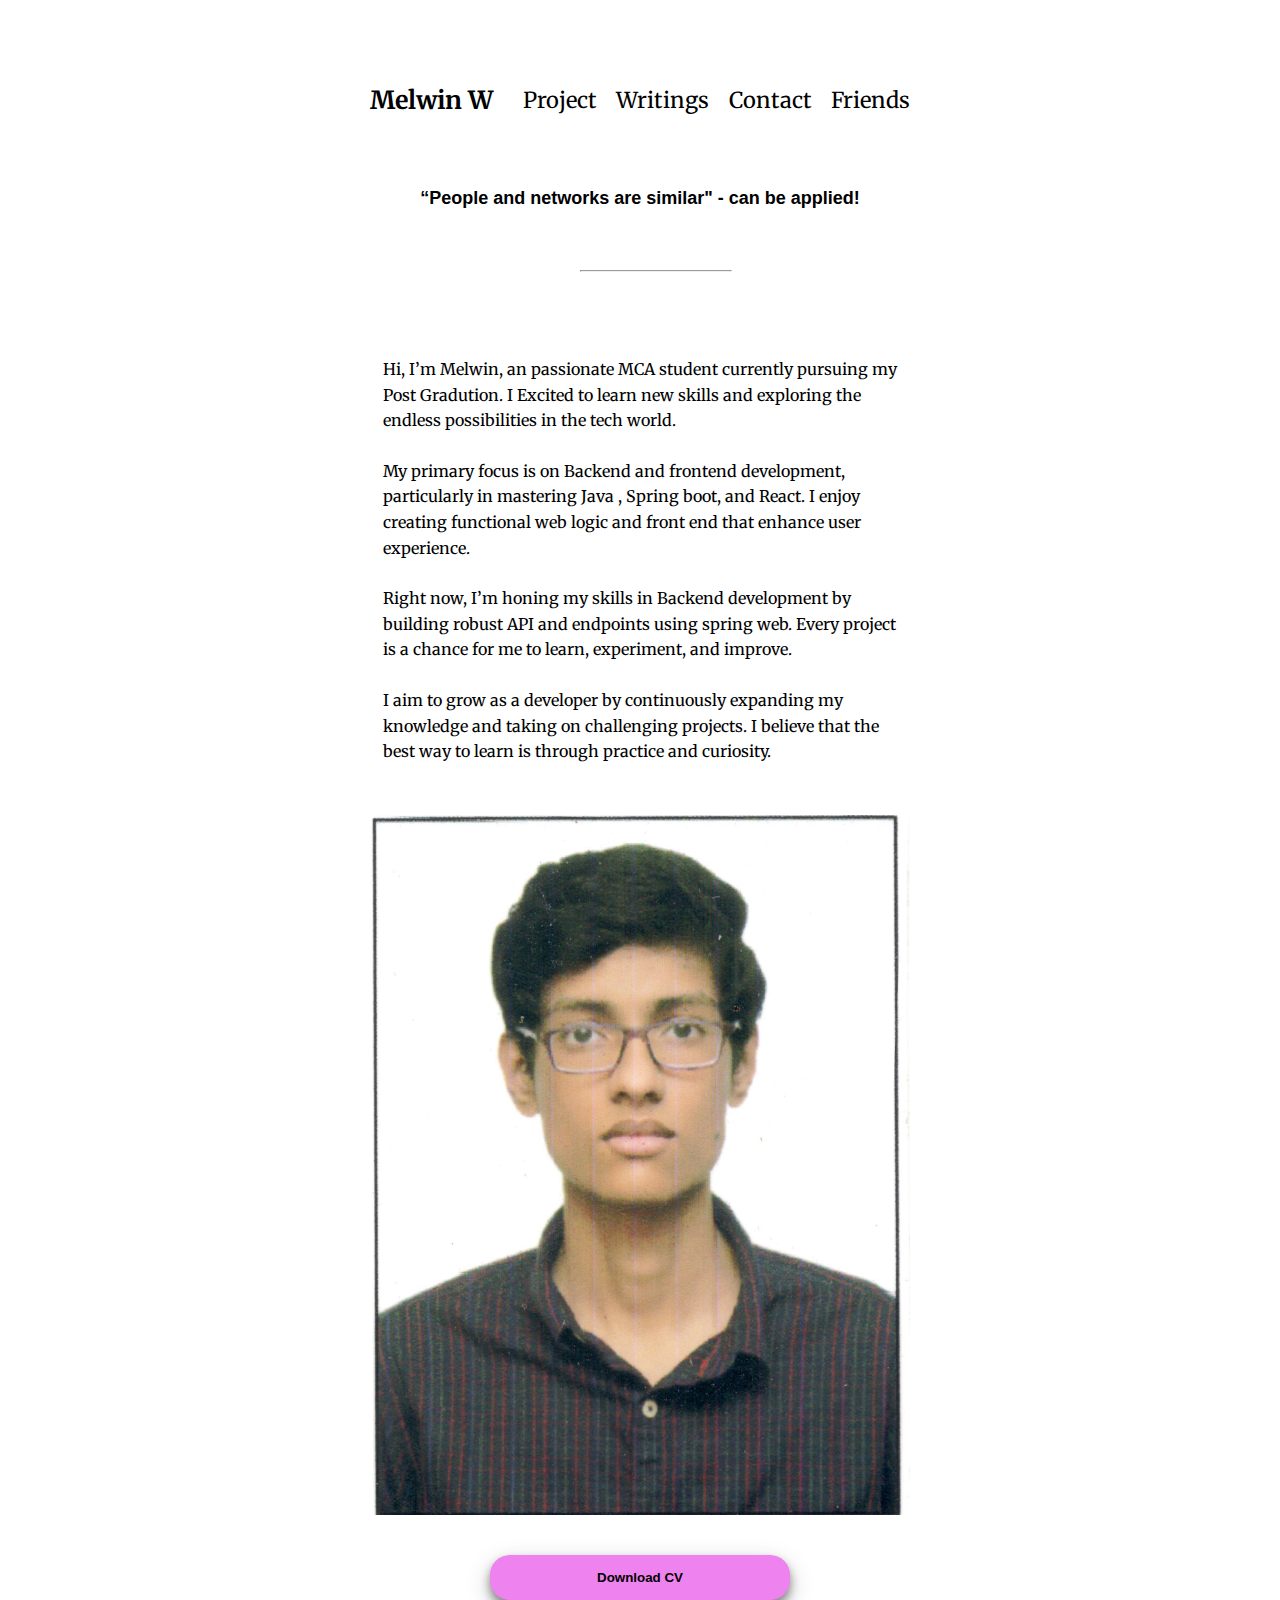
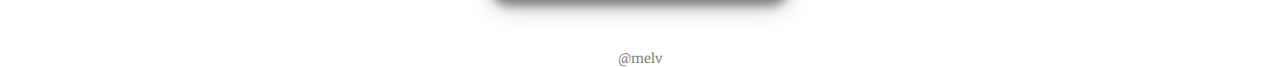
<file: index.html>
<!DOCTYPE html>
<html>
	<head lang="en">

		<meta charset="UTF-8">

		<meta name="viewport" content="width=device-width, initial-scale=1.0">

		<title>Portfolio</title>

		<link rel="stylesheet" href=Digital_Resume.css>
		<link rel="preconnect" href="https://fonts.googleapis.com">
		<link rel="preconnect" href="https://fonts.gstatic.com" crossorigin>
		<link href="https://fonts.googleapis.com/css2?family=Merriweather:ital,opsz,wght@0,18..144,300..900;1,18..144,300..900&family=Roboto:ital,wght@0,100..900;1,100..900&display=swap" rel="stylesheet">
	</head>

	<body>
	
	<div class="parent-wraper">
	
	<div class="navbar">
	
	<a href="./index.html" class="child1">Melwin W</a>
	<a href="./project.html">Project</a>
	<a href="./writings.html">Writings</a>
	<a href="./contact.html">Contact</a>
	<a href="./friends.html">Friends</a>
	
	</div>
		
		  <p class="quote">“People and networks are similar" - can be applied!</p>

		  <hr class="break">

	<div class="main-body">
	
		<p> Hi, I’m Melwin, an passionate MCA student currently pursuing my Post Gradution. I Excited to learn
		new skills and exploring the endless possibilities in the tech world.</p>
    
		<p>My primary focus is on Backend and frontend development, particularly in mastering Java , Spring boot, and React.
	   I enjoy creating functional web logic and front end  that enhance user experience.</p>
	
	   <p>Right now, I’m honing my skills in Backend development by building robust API and endpoints using spring web. 
	   Every project is a chance for me to learn, experiment, and improve.</p>
	
	   <p>I aim to grow as a developer by continuously expanding my knowledge and taking on challenging projects.
		I believe that the best way to learn is through practice and curiosity.</p>
	
		<img src="melwinpic.jpg" alt="melwin pic">
    
	</div>

		<button class="download" id="resume">

			Download CV

		</button>

	<footer>
		@melv
	</footer>

	</div>

	<script>

const down = document.getElementById("resume").addEventListener("click", function () {

const link = document.createElement("a")

link.href = "./melwinresume.pdf";
link.download = "melwinresume.pdf";

document.body.appendChild(link);
link.click();
document.body.removeChild(link);

});


	</script>

	<script src="download.js"></script>
	</body>

</html>
</file>
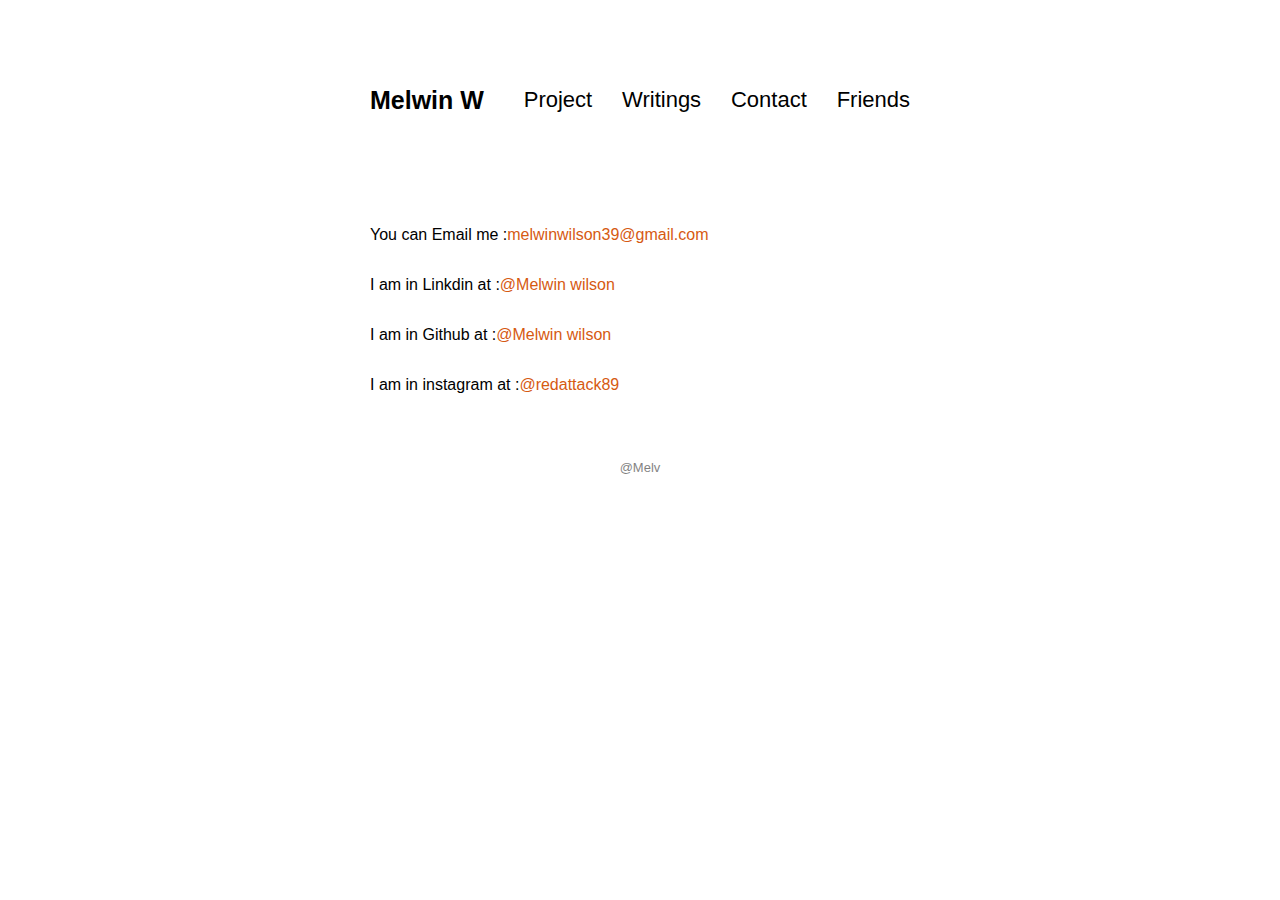
<file: contact.html>
<!DOCTYPE html>
<html lang="en">
  <head>
    <meta charset="UTF-8" />

    <meta name="viewport" content="width=device-width, initial-scale=1.0" />

    <title>Contact</title>

    <link rel="stylesheet" href="Digital_Resume.css" />
  </head>

  <body>
    <div class="parent-wraper">

      <div class="navbar">
        
        <a href="./index.html"  class="child1">Melwin W</a>
        
        <a href="./project.html">Project</a>
        
        <a href="./writings.html">Writings</a>
        
        <a href="./contact.html">Contact</a>
        <a href="./friends.html">Friends</a>
      
    </div>
      
    <div class="contact_body">
        
        <p>
        
            You can Email me :<a href="mailto:melwinwilson39@gmail.com">melwinwilson39@gmail.com</a>

        </p>
        
        <p>
        
            I am in Linkdin at :<a href="https://linkedin.com/in/melwin-wilson-2534712ab">@Melwin wilson</a>

        </p>
        <p>
          I am in Github at :<a href="https://github.com/Quaker69">@Melwin wilson</a>

        </p>
        <p>
            I am in instagram at :<a href="https://www.instagram.com/redattack89/">@redattack89</a>

        </p>

      </div>

      <footer>@Melv</footer>
    </div>
  </body>
</html>
</file>
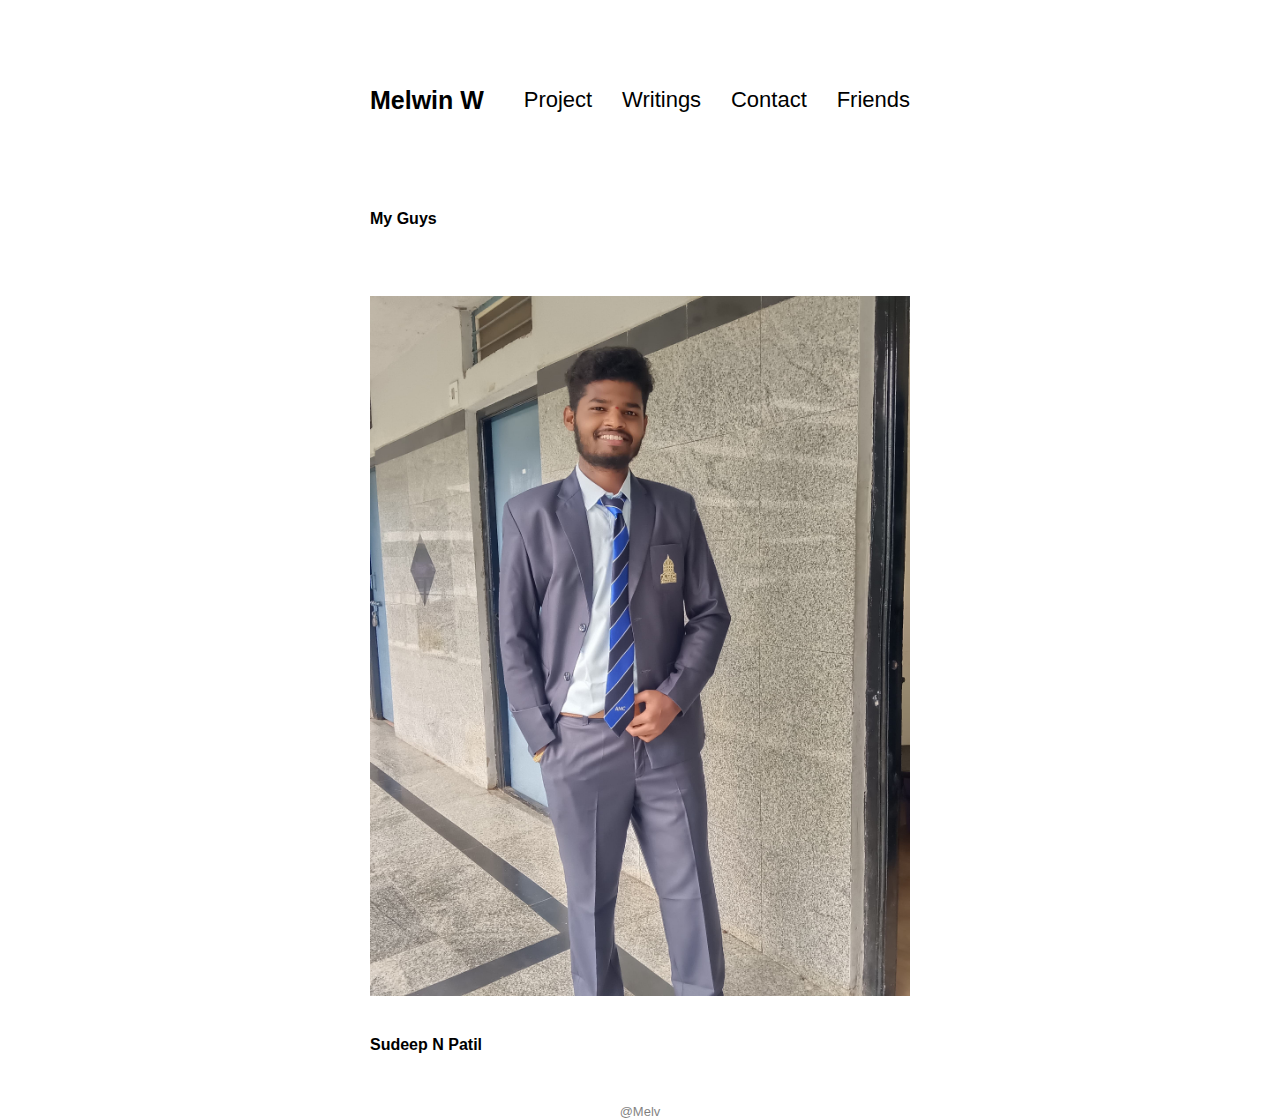
<file: friends.html>
<!DOCTYPE html>
<html lang="en">
  <head>
    <meta charset="UTF-8" />

    <meta name="viewport" content="width=device-width, initial-scale=1.0" />

    <title>Contact</title>

    <link rel="stylesheet" href="Digital_Resume.css" />
  </head>

  <body>
    <div class="parent-wraper">

      <div class="navbar">
        
        <a href="./index.html"  class="child1">Melwin W</a>
        
        <a href="./project.html">Project</a>
        
        <a href="./writings.html">Writings</a>
        
        <a href="./contact.html">Contact</a>
        <a href="./friends.html">Friends</a>
      
    </div>
      
    <div class="contact_body">
        
        <b>My Guys</b>

        <br>
        <img src="Sudeep N Patil.jpg" alt="Sudeep pic">
        <b>Sudeep N Patil</b>

      </div>

      <footer>@Melv</footer>
    </div>
  </body>
</html>
</file>
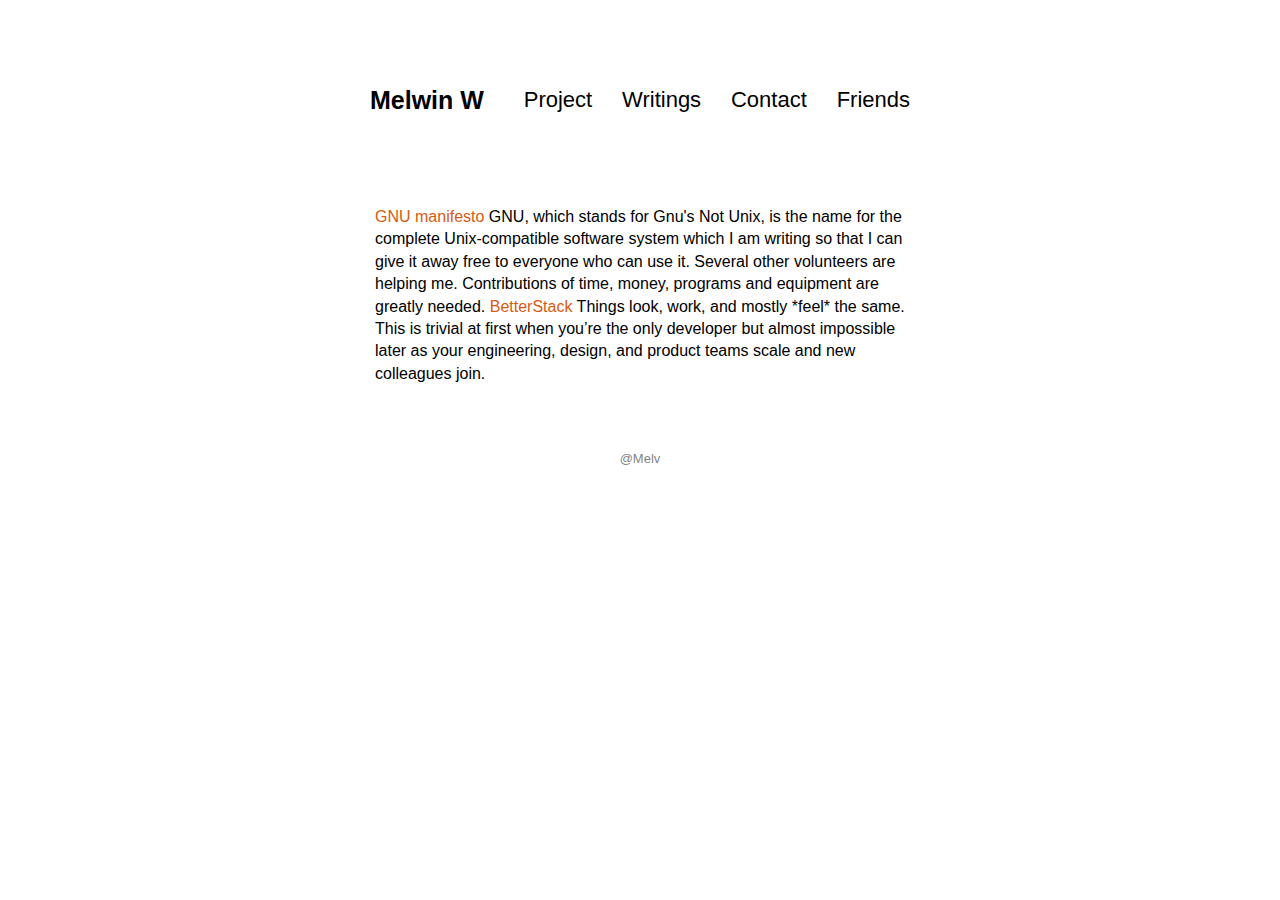
<file: writings.html>
<!DOCTYPE html>
<html lang="en">
<head>

    <meta charset="UTF-8">

	<meta name="viewport" content="width=device-width, initial-scale=1.0">
    
    <title>Writings</title>
    
    <link rel="stylesheet" href="Digital_Resume.css">
</head>
<body>
    <div class="parent-wraper">

        <div class="navbar">
	
            <a href="./index.html"  class="child1">Melwin W</a>
            <a href="./project.html">Project</a>
            <a href="./writings.html">Writings</a>
            <a href="./contact.html">Contact</a>
            <a href="./friends.html">Friends</a>

    </div>
    <div class="writings_body">
        <p>
            <a href="https://www.gnu.org/gnu/manifesto.en.html">GNU manifesto</a> GNU, which stands for Gnu's Not Unix, is the name for the complete Unix-compatible software system which I am writing so that I can give it away free to everyone who can use it. Several other volunteers are helping me. Contributions of time, money, programs and equipment are greatly needed.
            <a href="https://juraj.blog/p/consistency">BetterStack</a> Things look, work, and mostly *feel* the same. This is trivial at first when you’re the only developer but almost impossible later as your engineering, design, and product teams scale and new colleagues join.
	</p>
    </div>
    <footer>
        @Melv
    </footer>
    </div>
</body>
</html>
</file>
<file: Digital_Resume.css>
/*@import url('https://fonts.googleapis.com/css?family=Poppins'); */


body{
	display:flex;
	justify-content:center;
	font-family: "Merriweather",sans-serif;
	margin: 0;
	padding: 0;
}
.parent-wraper{
	display:flex;
	flex-wrap: wrap;
	justify-content:flex-start;
	flex-direction:column;
	width: 540px;
	border-radius: 10px;
}

@media (max-width: 480px){
	.parent-wraper{
		width: 100vw;
	}
}

.navbar{
	display:flex;
	flex-wrap:wrap;
	align-items:flex-start;
	flex-direction:row;
	justify-content:space-between;
	align-items:center;
	width:540px;
	height:40px;
	margin-top:80px;
	margin-bottom: 40px;
}

@media (max-width: 480px){
	.navbar > .child1 {
		position: absolute;
		top: 10vw;
		left: 6vw;
	}
	.navbar{
		width: 100vw;
		display: flex;
		justify-content: space-around;
		margin-top: 30vw;
	}
}

.navbar >a{
	color:black;
	text-decoration: none;
	font-size:22px;
}
.navbar :first-child{
	font-weight:bold;
	font-size:25px;
	margin-right:10px;
}
footer{
	text-align: center;
	margin: 0px;
	opacity: 0.5;
	padding-top: 50px;
	font-size: 13px;
}

@media (max-width : 480px){
	footer{
		text-align: center;
		margin:0px;
		opacity: 0.5;
		font-size: 13px;
		padding-top: 50px;
	}
}

/*main--Page--style*/

.main-body{
	display: flex;
	flex-direction:column;
	justify-content: flex-start;	
}
.main-body >p{
	margin:25px 0 0 0;
	line-height: 1.6;
	padding-left: 13px;
	
}
@media(max-width:480px){
	.main-body{
		width: 100vw;
	}
	.main-body > p{
		margin-left: 1.5vw;
		width: 90vw;
	}
}
img{
	width:540px;
	height:700px;
	margin:50px 0 40px 0;
}
@media(max-width:480px){
	img{
		width: 100vw;
		height: auto;
		display: block;
	}
}

.quote{
	margin-top: 25px;
	text-align: center;
	font-weight: bolder;
	font-size: large;
	font-family: sans-serif;
	line-height: 1.5; 
	
}
@media(max-width:480px){
	.quote{
		text-align: center;
		line-height: 1.5;
		font-size: large;
		margin-top: 20px;
		padding: 20px;
		margin-bottom: 0px;
	}
}
.break{
	text-align: center;
	margin-left: 210px;
	margin-bottom: 0px;
}
@media(max-width:480px){
	.break{
		margin-left: 30vw;
		margin-bottom: 0px;
	}
}
.download{
	background-color: violet;
	border-radius: 20px;
	height: 45px;
	width: 300px;
	box-shadow:  0 6px 10px 0 rgba(0, 0, 0, 0.4), 0 8px 24px 0 rgba(0, 0, 0, 0.21);
	text-align: center;
	display: flex;
	flex-direction: column;
	justify-content: center;
	align-items: center;
	align-self: center;
	font-weight: bold;
	color: black;
	border: 0px;
	text-decoration: none;
	cursor: pointer;
}
@media(max-width:480px){
	.download{
		width: 50vw;
		height: 10vw;
		text-align: center;
		margin-left: 6vw;
	}
}




/*contact--section--style*/
.contact_body{
	display: flex;
	flex-direction: column;
	justify-content: center;
	padding-top: 50px;
	align-items: flex-start;
	
}
a{
	color:rgb(214, 90, 18);
	text-decoration: none;
}
@media (max-width:480px){
	.contact_body{
		margin-left: 4vw;
	}
}

/*Writings--section--style*/

.writings_body{
    padding-top:30px;
	padding-left: 5px;
	line-height: 1.4;
}
@media (max-width:480px){
	.writings_body  {
		margin-left: 5px;
		line-height: 1.5;
	}
	
}

/*Project--section--style*/

h3{
	margin:30px 0 18px 0;
	align-self: center;
	font-family: sans-serif;
}
@media(max-width:480px){
	h3{
		width: 100vw;
		text-align: center;
		line-height: 1.5;
	}
}
.parent-wraper >hr{
	border:top 2px; 
	width:150px;
	margin-bottom: 60px;
	margin-top: 40px;
}
@media(max-width:480px){
	.hr{
		width: 100vw;
		margin-left: 30vw;
	}
}

.Project{
	background-color: whitesmoke;
	height: auto;
	width: 500px;
	border-radius: 10px;
	margin-bottom: 50px;
	cursor: pointer;
	transform: translateY(2px);
	transition: transform 0.3s ease, box-shadow 0.3s ease;
	box-shadow: 0 10px 15px rgba(0, 0, 0, 0.1);
	margin-left: 18px;
}
@media(max-width:480px){
	.Project{
		width: 85vw;
		margin-left: 7vw;
		
	}
}

.Project:hover{
	transform: scale(1.04);
}

@media(max-width:480px){
	.Project:hover{
		transform: scale(1.02);
	}
}

.Project1{
		height: 240px;
		width: 440px;
		border-radius: 10px;
		margin-left: 28px;
		margin-top: 25px;
		margin-bottom: 0px;
}
@media(max-width:480px){
	.Project1{
		width: 70vw;
		height: 40vw;
	}
}
.Technology{
	display: flex;
	justify-content: space-evenly;
	margin-left: 15px;
	margin-top: 10px;
	margin-bottom: 15px;
}
.Technology >button{
	width: 80px;
	height: 40px;
	border-radius: 10px;
	border: 0px;
	background-color: rgb(209, 112, 204);;
	box-shadow: 10px rgb(182, 30, 174);
	margin-top: 0px;
}
@media(max-width:480px){
	.Technology >button{
		width: 50px;
		height: 30px;
		font-size:50%;
	}
}
.Project > h4{
	margin-top: 10px;
	margin-left: 28px;
	margin-bottom: 0px;
}
.Project > p{
	margin-top: 10px;
	margin-left: 28px;
	margin-bottom: 0px;
	font-size:smaller;
	width: 435px;
}
@media(max-width:480px){
	.Project > p{
		width: 74vw;
	}
}
.Project > h5{
	margin-top: 10px;
	margin-left: 28px;
	margin-bottom: 0px;
}

 .popup {
    display: none; /* Initially hidden */
    position: fixed;
    top: 0;
    left: 0;
    width: 100%;
    height: 100%;
    background: rgba(0.5, 0.5, 0.5, 0.5); /* Dark overlay */
    justify-content: center;
    align-items: center;
	margin: 0px;
	z-index: 1000;
} 

/* Popup Content */
 .popup-content {
    background: white;
    padding: 30px;
    border-radius: 10px;
    width: 500px;
	height: 500px;
	margin: 0px;
    text-align: center;
	position: relative;
    box-shadow: 0 5px 15px rgba(0, 0, 0, 0.2);
    animation: fadeIn 1s ease-in-out;
} 
@media(max-width:480px){
	.popup-content{
		width: 70vw;
		height: auto;
	}
}
.pop_petcare{
	width: 450px;
	height: 250px;
	margin: 0px;
	margin-top: 10px;
}
@media(max-width:480px){
	.pop_petcare{
		width: 68vw;
		height: 45vw;
	}
}
.popup-content > h4{
	width: 200px;
	padding: 0px;
	margin-top: 10px;
	margin-left: 22px;
	margin-bottom: 0px;
}
@media(max-width:480px){
	.popup-content > h4{
		width: 60vw;
		margin-left: 0.5vw;
	}
}
.popup-content > h5 {
	width: 80px;
	padding: 0px;
	margin-top: 14px;
	margin-left: 20px;
	margin-bottom: 0px;
}
@media(max-width:480px){
	.popup-content > h5 {
		width: 23vw;
		margin-left: 0.5vw;
	}
}
.popup-content > p{
	margin-top: 10px;
	margin-left: 20px;
	width: 470px;
	font-size: smaller;
	margin-bottom: 25px;
	text-align: start;
}
@media(max-width:480px){
	.popup-content > p{
		width: 72vw;
		margin-left: 0.5vw;
	}
}
.View_code{
	display: inline-block;
	background-color: gray;
	border-radius: 15px;
	width: 225px;
	height: 32px;
	text-align: center;
	color: black;
	padding-top: 7px;
	
}
@media(max-width:480px){
	.View_code{
		width:200px;
		margin-bottom: 20px;
	}
}
.Live_demo{
	display: inline-block;
	background-color: blueviolet;
	border-radius: 15px;
	width: 225px;
	height: 32px;
	text-align: center;
	color: black;
	padding-top: 7px;
}
@media(max-width:480px){
	.Live_demo{
		width:200px;
	}
}

/* Close Button */
 .close-btn {
    position: absolute;
    right: 15px;
    top: 0px;
    font-size: 30px;
    cursor: pointer;
}

/* Fade-in Animation */
 @keyframes fadeIn {
    from { opacity: 0; transform: scale(0.9); }
    to { opacity: 1; transform: scale(1); }
}
</file>
